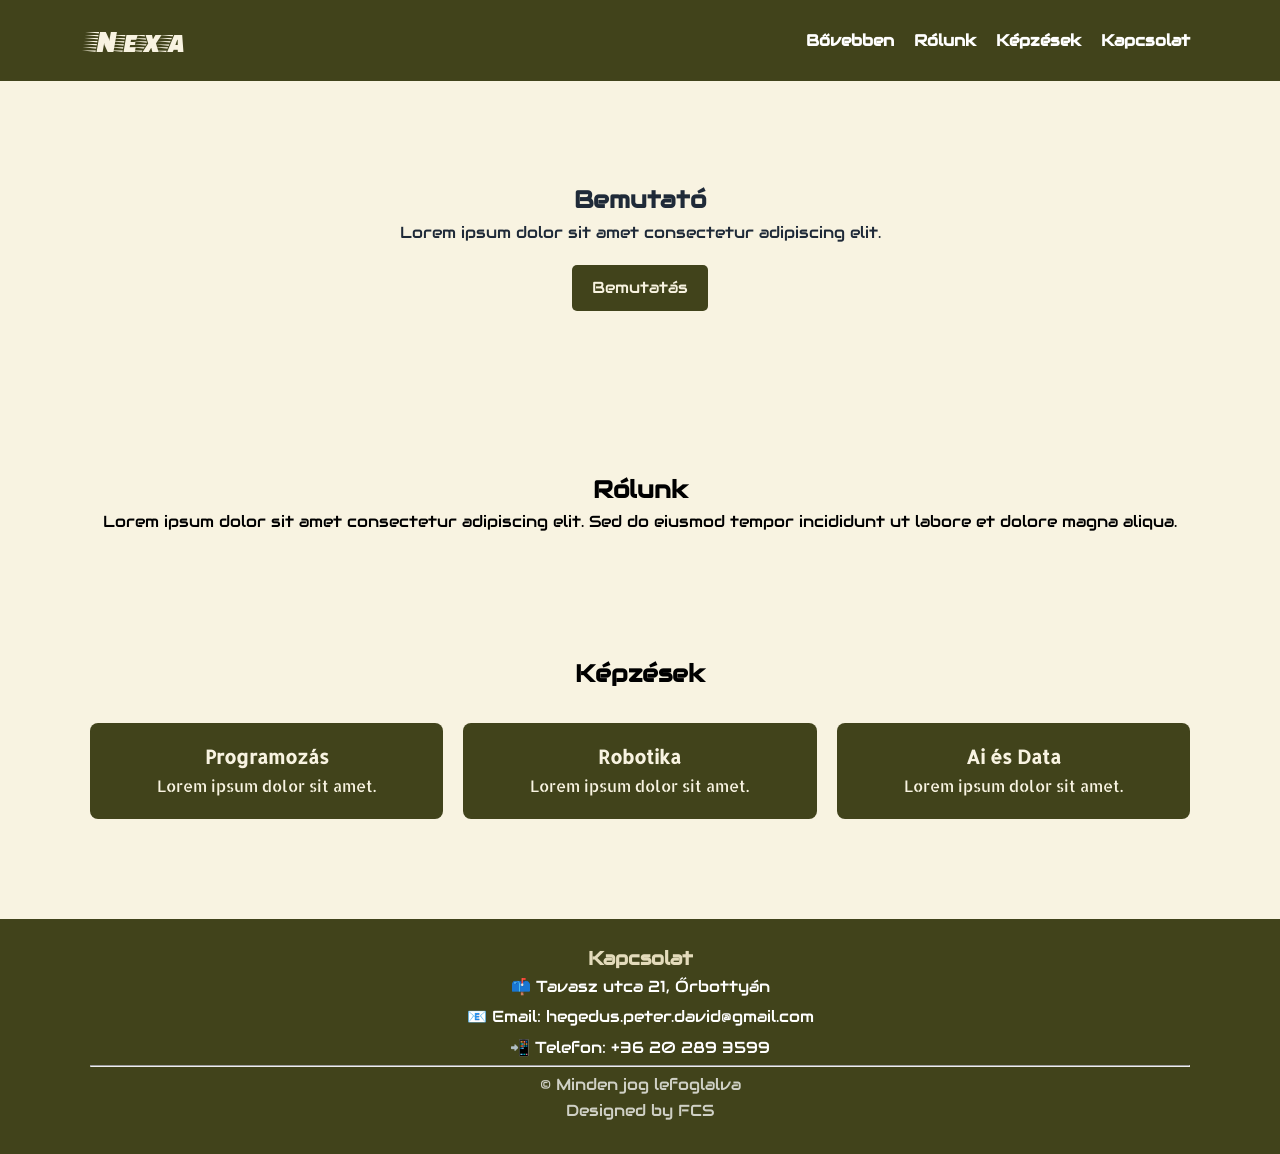
<file: index.html>
<!DOCTYPE html>
<html lang="hu">
<head>
<meta charset="UTF-8">
<meta name="viewport" content="width=device-width, initial-scale=1.0">
<title>Innovaschool</title>
<link rel="stylesheet" href="iskola.css">
<link rel="preconnect" href="https://fonts.googleapis.com">
<link rel="preconnect" href="https://fonts.gstatic.com" crossorigin>
<link href="https://fonts.googleapis.com/css2?family=Faster+One&display=swap" rel="stylesheet">
<link rel="preconnect" href="https://fonts.googleapis.com">
<link rel="preconnect" href="https://fonts.gstatic.com" crossorigin>
<link href="https://fonts.googleapis.com/css2?family=Allerta+Stencil&family=Faster+One&display=swap" rel="stylesheet">
<link rel="preconnect" href="https://fonts.googleapis.com">
<link rel="preconnect" href="https://fonts.gstatic.com" crossorigin>
<link href="https://fonts.googleapis.com/css2?family=Audiowide&display=swap" rel="stylesheet">
</head>

<body>
    <div class="hamburger" onclick="menuKapcsolo()">
        ☰
    </div>
    <header class="fejlec">
        <div class="kontener">
            
            <h1 class="faster-one-regular">Nexa</h1>
    
            <div class="hamburger" onclick="menuKapcsolo()">
                ☰
            </div>
               
            <nav class="menu" id="menu">
                <ul>
                    <li><a href="bovebben.html">Bővebben</a></li>
                    <li><a href="#rolunk">Rólunk</a></li>
                    <li><a href="#kepzesek">Képzések</a></li>
                    <li><a href="#kapcsolat">Kapcsolat</a></li>
                </ul>
            </nav>
        </div>
    </header>


<section class="fokep">
    <div class="kontener">
        <h2>Bemutató</h2>
        <p>Lorem ipsum dolor sit amet consectetur adipiscing elit.</p>
        <a href="bovebben.html" class="gomb">Bemutatás</a>
    </div>
</section>


<section class="rolunk" id="rolunk">
    <div class="kontener">
        <h2>Rólunk</h2>
        <p>
        Lorem ipsum dolor sit amet consectetur adipiscing elit.
        Sed do eiusmod tempor incididunt ut labore et dolore magna aliqua.
        </p>
    </div>
</section>


<section class="kepzesek" id="kepzesek">
    <div class="kontener">

        <h2>Képzések</h2>

        <div class="kartya-racs">

            <div class="kartya">
                <h3>Programozás</h3>
                <p>Lorem ipsum dolor sit amet.</p>
            </div>

            <div class="kartya">
                <h3>Robotika</h3>
                <p>Lorem ipsum dolor sit amet.</p>
            </div>

            <div class="kartya">
                <h3>Ai és Data</h3>
                <p>Lorem ipsum dolor sit amet.</p>
            </div>

        </div>

    </div>
</section>


<footer class="lablec" id="kapcsolat">

    <div class="kontener">
    
    <div class="lablec-tartalom">
    
    <div class="kapcsolat">
    <h3 style="color:#E3DBBB">Kapcsolat</h3>
    <p class="masolhato" data-szoveg="Tavasz utca 21, Őrbottyán">
        &#128235; Tavasz utca 21, Őrbottyán
        <span class="masolva">Kimásolva!</span>
    <p class="masolhato" data-szoveg="hegedus.peter.david@gmail.com">
        &#128231; Email: hegedus.peter.david@gmail.com
        <span class="masolva">Kimásolva!</span>
        </p>
        <p class="masolhato" data-szoveg="+36 20 289 3599">
            &#128242; Telefon: +36 20 289 3599
            <span class="masolva">Kimásolva!</span>
            </p>
            <div class="masolasi-uzenet" id="masolasiUzenet">
                ✔ Másolva
                </div>
    </div>
    <hr style="color: rgb(82, 38, 4);">
    <div class="vedjegy">
    <p>© Minden jog lefoglalva</p>
    <p>Designed by FCS</p>
    </div>
    
    </div>
    
    </div>
    
    </footer>
    <script>
        document.querySelectorAll(".kepzes-kartya").forEach(elem=>{
elem.addEventListener("click", ()=>{
elem.classList.toggle("aktiv")
})
})

        document.querySelectorAll(".masolhato").forEach(elem => {

        elem.addEventListener("click", function(){

        let szoveg = this.dataset.szoveg

        navigator.clipboard.writeText(szoveg)

        let uzenet = document.getElementById("masolasiUzenet")

        uzenet.classList.add("latszik")

        setTimeout(() => {
        uzenet.classList.remove("latszik")
        },1500)

})

})
       

    function menuKapcsolo(){
    let menu = document.getElementById("menu")
    menu.classList.toggle("aktiv")
    }

    function tanarNyitas(elem){
elem.classList.toggle("aktiv")
}
        
        </script>
</body>
</html>
</file>
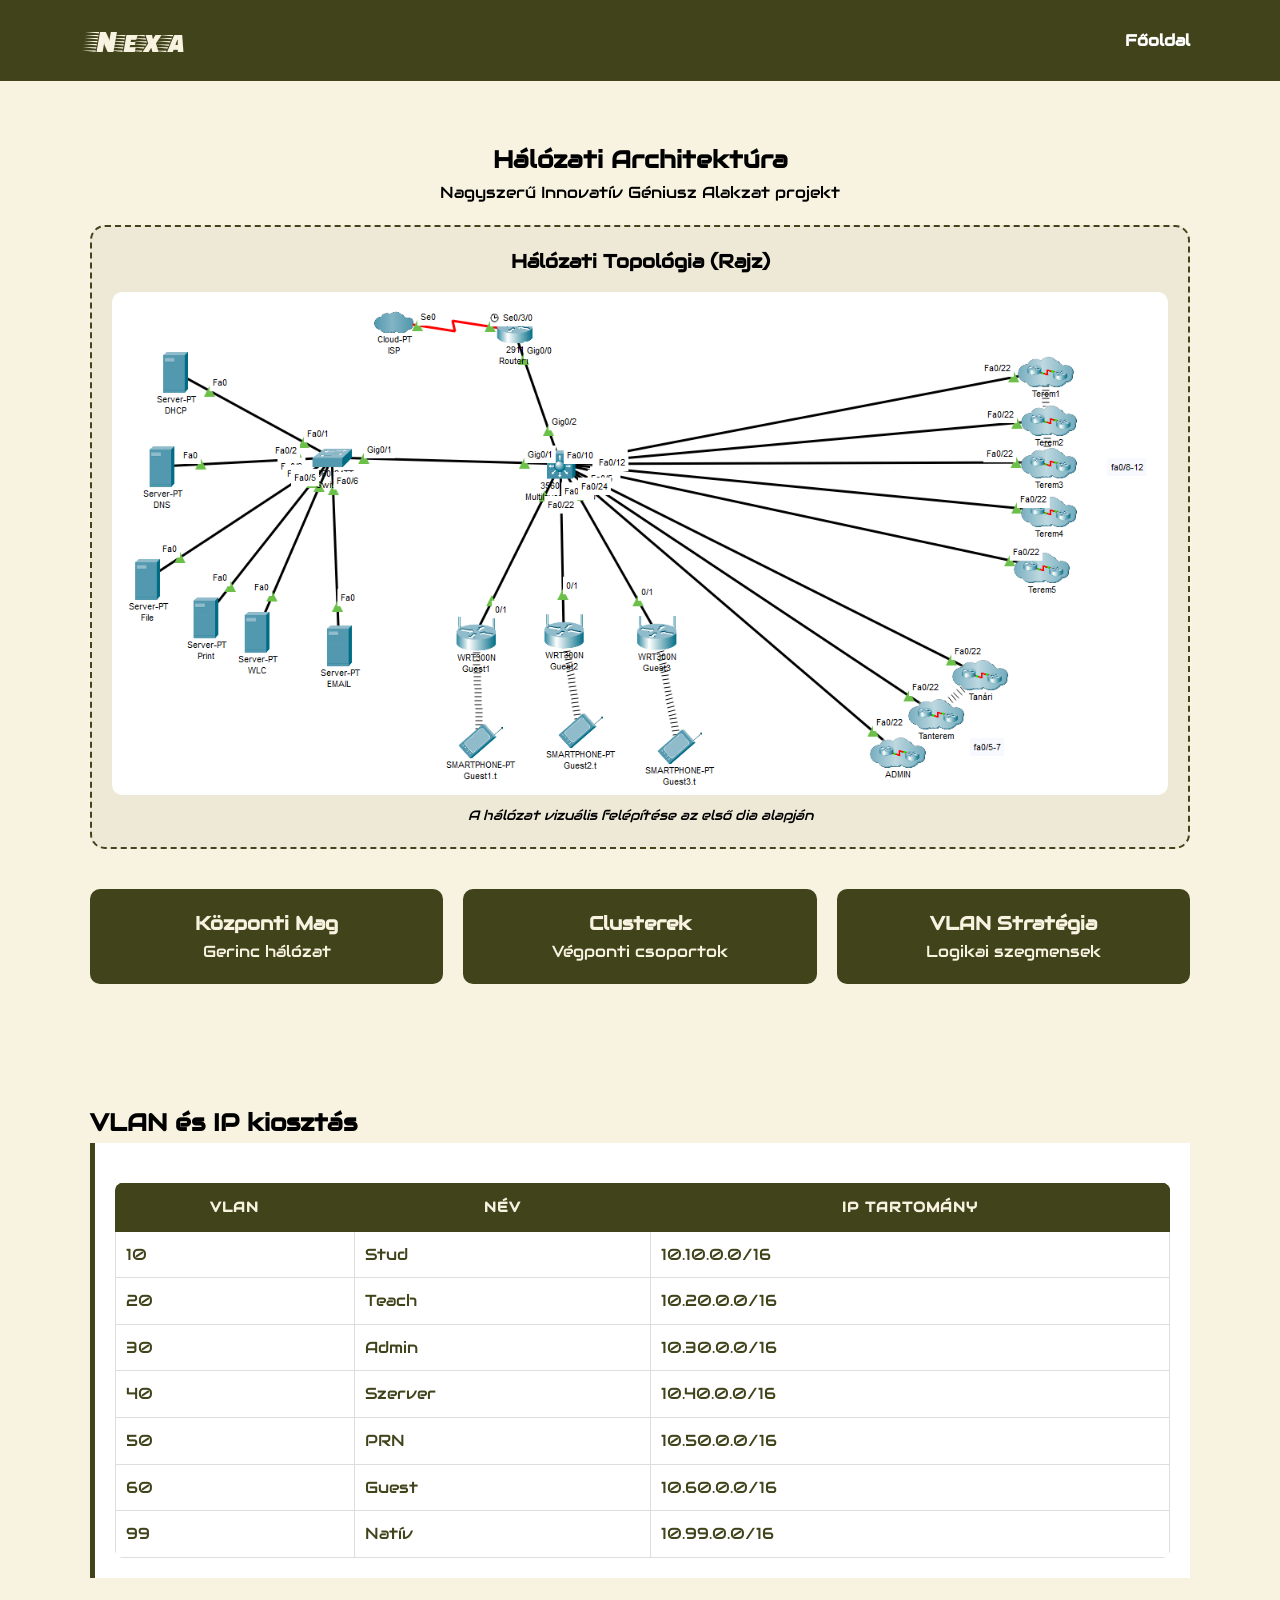
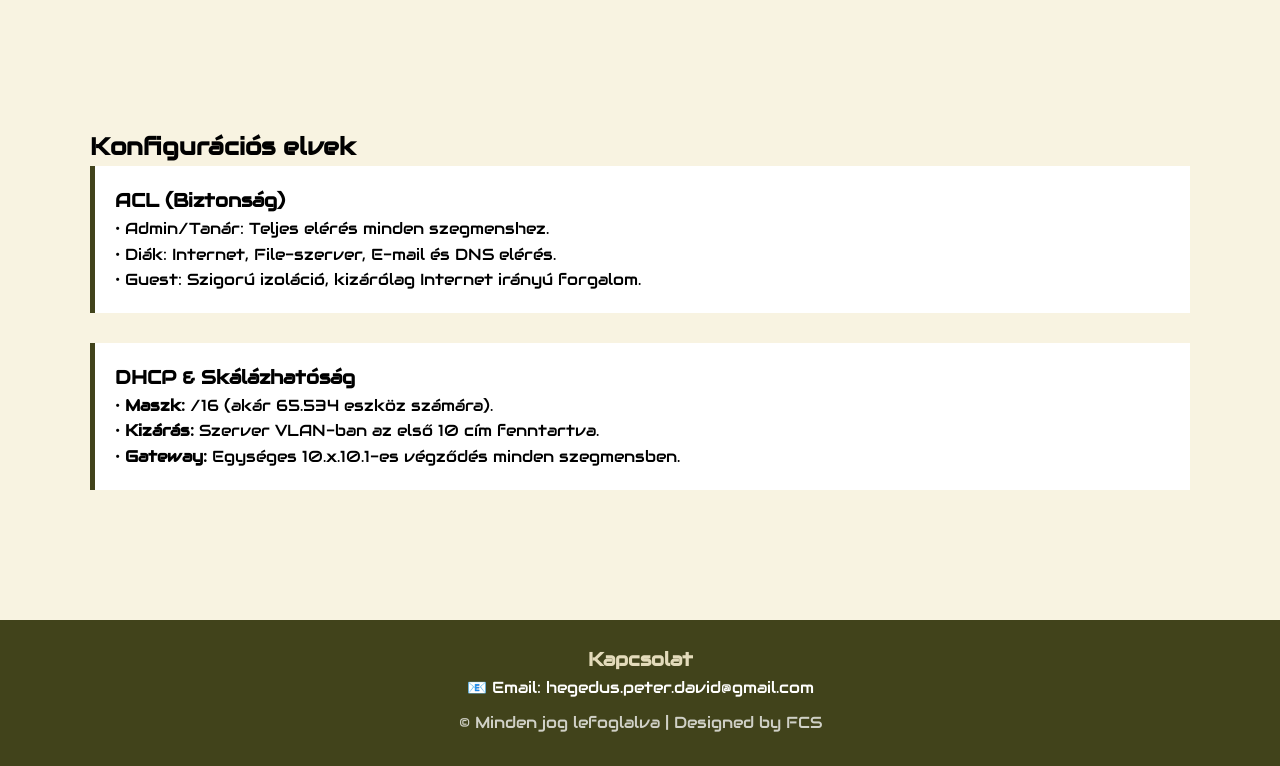
<file: bovebben.html>
<!DOCTYPE html>
<html lang="hu">
<head>
    <meta charset="UTF-8">
    <meta name="viewport" content="width=device-width, initial-scale=1.0">
    <title>Innovaschool - Hálózati Projekt</title>
    <link rel="stylesheet" href="bovebben.css">
    <link href="https://fonts.googleapis.com/css2?family=Faster+One&family=Allerta+Stencil&family=Audiowide&display=swap" rel="stylesheet">
</head>

<body>

<header class="fejlec">
    <div class="kontener">
        <h1 class="faster-one-regular">Nexa</h1>
        <nav class="menu">
            <ul>
                <li><a href="index.html">Főoldal</a></li>
            </ul>
        </nav>
    </div>
</header>

<section class="tanarok">
    <div class="kontener">
        <h2>Hálózati Architektúra</h2>
        <p style="margin-bottom: 20px;">Nagyszerű Innovatív Géniusz Alakzat projekt</p>

        <div class="kepzes-blokk" style="margin-bottom: 40px; background: rgba(65, 67, 27, 0.05); padding: 20px; border-radius: 15px; border: 2px dashed #41431B;">
            <h3 style="margin-bottom: 15px;">Hálózati Topológia (Rajz)</h3>
            <div style="width: 100%; min-height: 200px; display: flex; align-items: center; justify-content: center; background: #eee; border-radius: 10px; overflow: hidden;">
                <img src="halozati-rajz.png" alt="Hálózati rajz a PPT-ből" style="max-width: 100%; height: auto; display: block;">
            </div>
            <p style="margin-top: 10px; font-style: italic; font-size: 0.85rem;">A hálózat vizuális felépítése az első dia alapján</p>
        </div>
        
        <div class="tanar-racs">
            <div class="tanar-kartya">
                <h3>Központi Mag</h3>
                <p>Gerinc hálózat</p>
                <div class="tanar-kep">
                    <p style="padding:15px; font-size:0.9rem;">Router, Multilayer Switch és a központi szerverpark elhelyezése.</p>
                </div>
            </div>

            <div class="tanar-kartya">
                <h3>Clusterek</h3>
                <p>Végponti csoportok</p>
                <div class="tanar-kep">
                    <p style="padding:15px; font-size:0.9rem;">Tantermek (1-5), Tanári kar és Adminisztrációs blokkok elkülönítése.</p>
                </div>
            </div>

            <div class="tanar-kartya">
                <h3>VLAN Stratégia</h3>
                <p>Logikai szegmensek</p>
                <div class="tanar-kep">
                    <p style="padding:15px; font-size:0.9rem;">Biztonságos elkülönítés és optimális sávszélesség-kihasználás.</p>
                </div>
            </div>
        </div>
    </div>
</section>

<section class="kepzes-reszletek">
    <div class="kontener">
        <h2>VLAN és IP kiosztás</h2>
        <div class="kepzes-blokk">
            <table style="width:100%; border-collapse: collapse; background: white; color: #41431B;">
                <tr style="background: #41431B; color: white;">
                    <th style="padding:12px; border:1px solid #41431B;">VLAN</th>
                    <th style="padding:12px; border:1px solid #41431B;">Név</th>
                    <th style="padding:12px; border:1px solid #41431B;">IP Tartomány</th>
                </tr>
                <tr><td style="padding:10px; border:1px solid #ddd;">10</td><td style="padding:10px; border:1px solid #ddd;">Stud</td><td style="padding:10px; border:1px solid #ddd;">10.10.0.0/16</td></tr>
                <tr><td style="padding:10px; border:1px solid #ddd;">20</td><td style="padding:10px; border:1px solid #ddd;">Teach</td><td style="padding:10px; border:1px solid #ddd;">10.20.0.0/16</td></tr>
                <tr><td style="padding:10px; border:1px solid #ddd;">30</td><td style="padding:10px; border:1px solid #ddd;">Admin</td><td style="padding:10px; border:1px solid #ddd;">10.30.0.0/16</td></tr>
                <tr><td style="padding:10px; border:1px solid #ddd;">40</td><td style="padding:10px; border:1px solid #ddd;">Szerver</td><td style="padding:10px; border:1px solid #ddd;">10.40.0.0/16</td></tr>
                <tr><td style="padding:10px; border:1px solid #ddd;">50</td><td style="padding:10px; border:1px solid #ddd;">PRN</td><td style="padding:10px; border:1px solid #ddd;">10.50.0.0/16</td></tr>
                <tr><td style="padding:10px; border:1px solid #ddd;">60</td><td style="padding:10px; border:1px solid #ddd;">Guest</td><td style="padding:10px; border:1px solid #ddd;">10.60.0.0/16</td></tr>
                <tr><td style="padding:10px; border:1px solid #ddd;">99</td><td style="padding:10px; border:1px solid #ddd;">Natív</td><td style="padding:10px; border:1px solid #ddd;">10.99.0.0/16</td></tr>
            </table>
        </div>
    </div>
</section>

<section class="kepzes-reszletek">
    <div class="kontener">
        <h2>Konfigurációs elvek</h2>
        <div class="kepzes-blokk">
            <h3>ACL (Biztonság)</h3>
            <p>• Admin/Tanár: Teljes elérés minden szegmenshez.</p>
            <p>• Diák: Internet, File-szerver, E-mail és DNS elérés.</p>
            <p>• Guest: Szigorú izoláció, kizárólag Internet irányú forgalom.</p>
        </div>
        <div class="kepzes-blokk">
            <h3>DHCP & Skálázhatóság</h3>
            <p>• <strong>Maszk:</strong> /16 (akár 65.534 eszköz számára).</p>
            <p>• <strong>Kizárás:</strong> Szerver VLAN-ban az első 10 cím fenntartva.</p>
            <p>• <strong>Gateway:</strong> Egységes 10.x.10.1-es végződés minden szegmensben.</p>
        </div>
    </div>
</section>

<footer class="lablec" id="kapcsolat">
    <div class="kontener">
        <div class="lablec-tartalom">
            <div class="kapcsolat">
                <h3 style="color:#E3DBBB">Kapcsolat</h3>
                <p class="masolhato" data-szoveg="hegedus.peter.david@gmail.com">
                    &#128231; Email: hegedus.peter.david@gmail.com
                </p>
                <div class="masolasi-uzenet" id="masolasiUzenet">✔ Másolva</div>
            </div>
            <div class="vedjegy">
                <p>© Minden jog lefoglalva | Designed by FCS</p>
            </div>
        </div>
    </div>
</footer>

<script>
    document.querySelectorAll(".masolhato").forEach(elem => {
        elem.addEventListener("click", function(){
            navigator.clipboard.writeText(this.dataset.szoveg);
            let uzenet = document.getElementById("masolasiUzenet");
            uzenet.classList.add("latszik");
            setTimeout(() => uzenet.classList.remove("latszik"), 1500);
        });
    });
</script>

</body>
</html>
</file>
<file: iskola.css>
*{
    margin:0;
    padding:0;
    box-sizing:border-box;
    }
    
    body{
    font-family:Arial, sans-serif;
    line-height:1.6;
    background:#F8F3E1;
    font-family: "Audiowide", sans-serif;
    font-style: normal}
    
    .faster-one-regular {
      font-family: "Faster One", system-ui;
      font-weight: 400;
      font-style: normal;
      color: #F8F3E1;
    }
    
    
    .kontener{
    width:90%;
    max-width:1100px;
    margin:auto;
    }
    
    
    /* FEJLÉC */
    
    .fejlec{
    background:#41431B;
    color:white;
    padding:15px 0;
    }
    
    .fejlec .kontener{
    display:flex;
    justify-content:space-between;
    align-items:center;
    }
    
    .menu ul{
    list-style:none;
    display:flex;
    }
    
    .menu li{
    margin-left:20px;
    }
    
    .menu a{
    text-decoration:none;
    color:white;
    font-weight:bold;
    }
    
    
    /* FŐKÉP */
    
    .fokep{
    background: #F8F3E1;
    color: #1f2a38;
    text-align:center;
    padding:100px 20px;
    }
    
    .gomb{
    display:inline-block;
    margin-top:20px;
    padding:10px 20px;
    background: #41431B;
    color: #F8F3E1;
    text-decoration:none;
    border-radius:5px;
    }
    
    
    /* RÓLUNK */
    
    .rolunk{
    padding:60px 0;
    text-align:center;
    }
    
    
    /* KÉPZÉSEK */
    
    .kepzesek{
    background: #F8F3E1;
    padding:60px 0;
    text-align:center;
    }
    
    .kartya-racs{
    margin-top:30px;
    display:grid;
    grid-template-columns:repeat(auto-fit,minmax(200px,1fr));
    gap:20px;
    }
    
    .kartya{
    background: #41431B;
    padding:20px;
    border-radius:8px;
    color: #F8F3E1;
    font-family: "Allerta Stencil", sans-serif;
    font-style: normal;
    transition: transform 0.25s ease, box-shadow 0.25s ease;

  
    }
    .kartya:hover{
      transform: scale(1.05);
      box-shadow: 0 10px 25px rgba(0,0,0,0.2);
      }
    
    /* LÁBLÉC */
    
    .lablec{
    background:#1f2a38;
    color:white;
    text-align:center;
    padding:20px;
    margin-top:40px;
    }


    .lablec{
        background:#41431B;
        color:white;
        padding-bottom: 30px;
        padding-top: 25px;
        .kapcsolat p:hover{
          transform: translateX(5px);
          }
        }
        
        .lablec-tartalom{
      color: #ffffff;
        }
        
        .kapcsolat h3{
        
        text-align: center;
        
        }
        
        .kapcsolat p{
        margin-bottom:5px;
        }
        
        .vedjegy{
        text-align:bottom;
        color: rgb(255, 255, 255);
        size: 5px;
        padding-top: 5px;
        opacity: 75%;
        }

        hr{color: rgb(82, 38, 4);
          
        }
        
        .masolhato{
          cursor:pointer;
          position:relative;
          text-align:center;
          }
          
          .masolva{
          position:absolute;
          left:68%;
          top:50%;
          transform:translateY(-50%);
          
          font-size:14px;
          color:#4CAF50;
          
          opacity:0;
          transition:opacity 0.3s;
          }
          
          .masolva.latszik{
          opacity:1;
          }
          
          
.hamburger{
  display:none;
  font-size:28px;
  cursor:pointer;
  color:white;
  }
  
  /* MOBIL */
  
  @media (max-width: 768px){
  
  .fejlec .kontener{
  flex-wrap:wrap;
  }
  
  /* hamburger látszik */
  .hamburger{
  display:block;
  }
  
  /* menü alapból rejtett */
  .menu{
  width:100%;
  display:none;
  }
  
  .menu.aktiv{
  display:block;
  }
  
  /* menü lista */
  .menu ul{
  flex-direction:column;
  align-items:center;
  margin-top:10px;
  }
  
  .menu li{
  margin:10px 0;
  }
  
  /* KÁRTYÁK 1 oszlop */
  .kartya-racs{
  grid-template-columns:1fr;
  }
  
  /* FOOTER */
  .lablec-tartalom{
  display:flex;
  flex-direction:column;
  align-items:center;
  gap:20px;
  text-align:center;
  }
  
  .vedjegy{
  text-align:center;
  }
  
  /* KIMÁSOLVA pozíció mobilra */
  .masolva{
  left:65%;
  }
  
  }
  .kapcsolat p:hover{
    transform: translateX(5px);
    }

    .masolasi-uzenet{
      position:fixed;
      bottom: 85px;
      left:50%;
      transform:translateX(-50%);
      
      background:#4CAF50;
      color:white;
      padding:10px 20px;
      border-radius:20px;
      
      font-size:14px;
      
      opacity:0;
      transition:opacity 0.3s;
      }
      
      .masolasi-uzenet.latszik{
      opacity:1;
      }

      html{
        scroll-behavior:smooth;
        }
</file>
<file: bovebben.css>
/* ALAP */

*{
    margin:0;
    padding:0;
    box-sizing:border-box;
    }
    
    body{
    font-family:Arial, sans-serif;
    background:#F8F3E1;
    }
    
    /* KONTÉNER */
    
    .kontener{
    width:90%;
    max-width:1100px;
    margin:auto;
    }
    
    /* FEJLÉC */
    
    .fejlec{
    background:#41431B;
    color:white;
    padding:15px 0;
    }
    
    .fejlec .kontener{
    display:flex;
    justify-content:space-between;
    align-items:center;
    }
    
    /* TANÁROK */
    
    .tanarok{
    padding:60px 0;
    text-align:center;
    }
    
    .tanar-racs{
    margin-top:30px;
    display:grid;
    grid-template-columns:repeat(auto-fit,minmax(200px,1fr));
    gap:20px;
    }
    
    .tanar-kartya{
    background:#41431B;
    color:#F8F3E1;
    padding:20px;
    border-radius:10px;
    transition:0.3s;
    }
    
    .tanar-kartya img{
    width:100%;
    border-radius:10px;
    margin-bottom:10px;
    }
    
    .tanar-kartya:hover{
    transform:scale(1.05);
    }
    
    /* KÉPZÉS RÉSZLETEK */
    
    .kepzes-reszletek{
    padding:60px 0;
    }
    
    .kepzes-blokk{
    margin-bottom:30px;
    padding:20px;
    background:#ffffff;
    border-left:5px solid #41431B;
    }
        
        body{
        font-family:Arial, sans-serif;
        line-height:1.6;
        background:#F8F3E1;
        font-family: "Audiowide", sans-serif;
        font-style: normal}
        
        .faster-one-regular {
          font-family: "Faster One", system-ui;
          font-weight: 400;
          font-style: normal;
          color: #F8F3E1;
        }
        
        
        .kontener{
        width:90%;
        max-width:1100px;
        margin:auto;
        }
        
        
        /* FEJLÉC */
        
        .fejlec{
        background:#41431B;
        color:white;
        padding:15px 0;
        }
        
        .fejlec .kontener{
        display:flex;
        justify-content:space-between;
        align-items:center;
        }
        
        .menu ul{
        list-style:none;
        display:flex;
        }
        
        .menu li{
        margin-left:20px;
        }
        
        .menu a{
        text-decoration:none;
        color:white;
        font-weight:bold;
        }
        
        
        /* FŐKÉP */
        
        .fokep{
        background: #F8F3E1;
        color: #1f2a38;
        text-align:center;
        padding:100px 20px;
        }
        
        .gomb{
        display:inline-block;
        margin-top:20px;
        padding:10px 20px;
        background: #41431B;
        color: #F8F3E1;
        text-decoration:none;
        border-radius:5px;
        }
        
        
        /* RÓLUNK */
        
        .rolunk{
        padding:60px 0;
        text-align:center;
        }
        
        
        /* KÉPZÉSEK */
        
        .kepzesek{
        background: #F8F3E1;
        padding:60px 0;
        text-align:center;
        }
        
        .kartya-racs{
        margin-top:30px;
        display:grid;
        grid-template-columns:repeat(auto-fit,minmax(200px,1fr));
        gap:20px;
        }
        
        .kartya{
        background: #41431B;
        padding:20px;
        border-radius:8px;
        color: #F8F3E1;
        font-family: "Allerta Stencil", sans-serif;
        font-style: normal;
        transition: transform 0.25s ease, box-shadow 0.25s ease;
    
      
        }
        .kartya:hover{
          transform: scale(1.05);
          box-shadow: 0 10px 25px rgba(0,0,0,0.2);
          }
        
        /* LÁBLÉC */
        
        .lablec{
        background:#1f2a38;
        color:white;
        text-align:center;
        padding:20px;
        margin-top:40px;
        }
    
    
        .lablec{
            background:#41431B;
            color:white;
            padding-bottom: 30px;
            padding-top: 25px;
            .kapcsolat p:hover{
              transform: translateX(5px);
              }
            }
            
            .lablec-tartalom{
          color: #ffffff;
            }
            
            .kapcsolat h3{
            
            text-align: center;
            
            }
            
            .kapcsolat p{
            margin-bottom:5px;
            }
            
            .vedjegy{
            text-align:bottom;
            color: rgb(255, 255, 255);
            size: 5px;
            padding-top: 5px;
            opacity: 75%;
            }
    
            hr{color: rgb(82, 38, 4);
              
            }
            
            .masolhato{
              cursor:pointer;
              position:relative;
              text-align:center;
              }
              
              .masolva{
              position:absolute;
              left:68%;
              top:50%;
              transform:translateY(-50%);
              
              font-size:14px;
              color:#4CAF50;
              
              opacity:0;
              transition:opacity 0.3s;
              }
              
              .masolva.latszik{
              opacity:1;
              }
              
              
    .hamburger{
      display:none;
      font-size:28px;
      cursor:pointer;
      color:white;
      }
      
      /* MOBIL */
      
      @media (max-width: 768px){
      
      .fejlec .kontener{
      flex-wrap:wrap;
      }
      
      /* hamburger látszik */
      .hamburger{
      display:block;
      }
      
      /* menü alapból rejtett */
      .menu{
      width:100%;
      display:none;
      }
      
      .menu.aktiv{
      display:block;
      }
      
      /* menü lista */
      .menu ul{
      flex-direction:column;
      align-items:center;
      margin-top:10px;
      }
      
      .menu li{
      margin:10px 0;
      }
      
      /* KÁRTYÁK 1 oszlop */
      .kartya-racs{
      grid-template-columns:1fr;
      }
      
      /* FOOTER */
      .lablec-tartalom{
      display:flex;
      flex-direction:column;
      align-items:center;
      gap:20px;
      text-align:center;
      }
      
      .vedjegy{
      text-align:center;
      }
      
      /* KIMÁSOLVA pozíció mobilra */
      .masolva{
      left:65%;
      }
      
      }
      .kapcsolat p:hover{
        transform: translateX(5px);
        }
    
        .masolasi-uzenet{
          position:fixed;
          bottom: 85px;
          left:50%;
          transform:translateX(-50%);
          
          background:#4CAF50;
          color:white;
          padding:10px 20px;
          border-radius:20px;
          
          font-size:14px;
          
          opacity:0;
          transition:opacity 0.3s;
          }
          
          .masolasi-uzenet.latszik{
          opacity:1;
          }
    
          html{
            scroll-behavior:smooth;
            }      

            @media (max-width:768px){
                .kepzes-leiras{
                position:static;
                display:none;
                }
                
                .kepzes-kartya.aktiv .kepzes-leiras{
                display:block;
                }
                }
                .kepzes-kartya{
                    position:relative;
                    background:#41431B;
                    color:#F8F3E1;
                    padding:20px;
                    border-radius:10px;
                    overflow:hidden;
                    }
                    
                    /* LEÍRÁS (rejtve jobbra) */
                    .kepzes-leiras{
                    position:absolute;
                    top:0;
                    right:-100%;
                    width:100%;
                    height:100%;
                    
                    background:#2e2f12;
                    padding:20px;
                    
                    transition:0.3s;
                    }
                    
                    /* hover */
                    .kepzes-kartya:hover .kepzes-leiras{
                    right:0;
                    }

                    .tanar-kartya{
                        background:#41431B;
                        color:#F8F3E1;
                        padding:20px;
                        border-radius:10px;
                        text-align:center;
                        position:relative;
                        overflow:hidden;
                        transition:0.3s;
                        }
                        
                        /* rejtett kép */
                        .tanar-kep{
                        max-height:0;
                        overflow:hidden;
                        transition:0.4s ease;
                        }
                        
                        /* kép */
                        .tanar-kep img{
                        width:100%;
                        margin-top:10px;
                        border-radius:10px;
                        }
                        
                        /* hover → lenyílik */
                        .tanar-kartya:hover .tanar-kep{
                        max-height:300px;
                        }

                        .tab-tartalom{
                            box-shadow:0 10px 25px rgba(0,0,0,0.3);
                            }
                            
                            /* PPT Kép tároló stílusa */
.topologia-kep-tartalo {
  width: 100%;
  background: #ffffff; /* Fehér háttér a képnek, hogy elüssön a krémszínű oldaltól */
  border: 1px solid #41431B;
  border-radius: 10px;
  padding: 10px;
  box-shadow: 0 4px 15px rgba(0,0,0,0.1);
  margin-top: 20px;
  text-align: center;
}

.topologia-kep-tartalo img {
  max-width: 100%; /* Soha nem lesz szélesebb, mint a képernyő */
  height: auto;    /* Megtartja az arányait */
  border-radius: 5px;
  display: block;
  margin: 0 auto;
}

/* Táblázat csinosítása, hogy hasonlítson a PPT-re */
.kepzes-blokk table {
  width: 100%;
  margin-top: 20px;
  border-radius: 8px;
  overflow: hidden; /* Hogy a sarkok kerekítettek maradjanak */
}

.kepzes-blokk th {
  background-color: #41431B;
  color: #F8F3E1;
  text-transform: uppercase;
  font-size: 0.9rem;
  letter-spacing: 1px;
}
</file>
